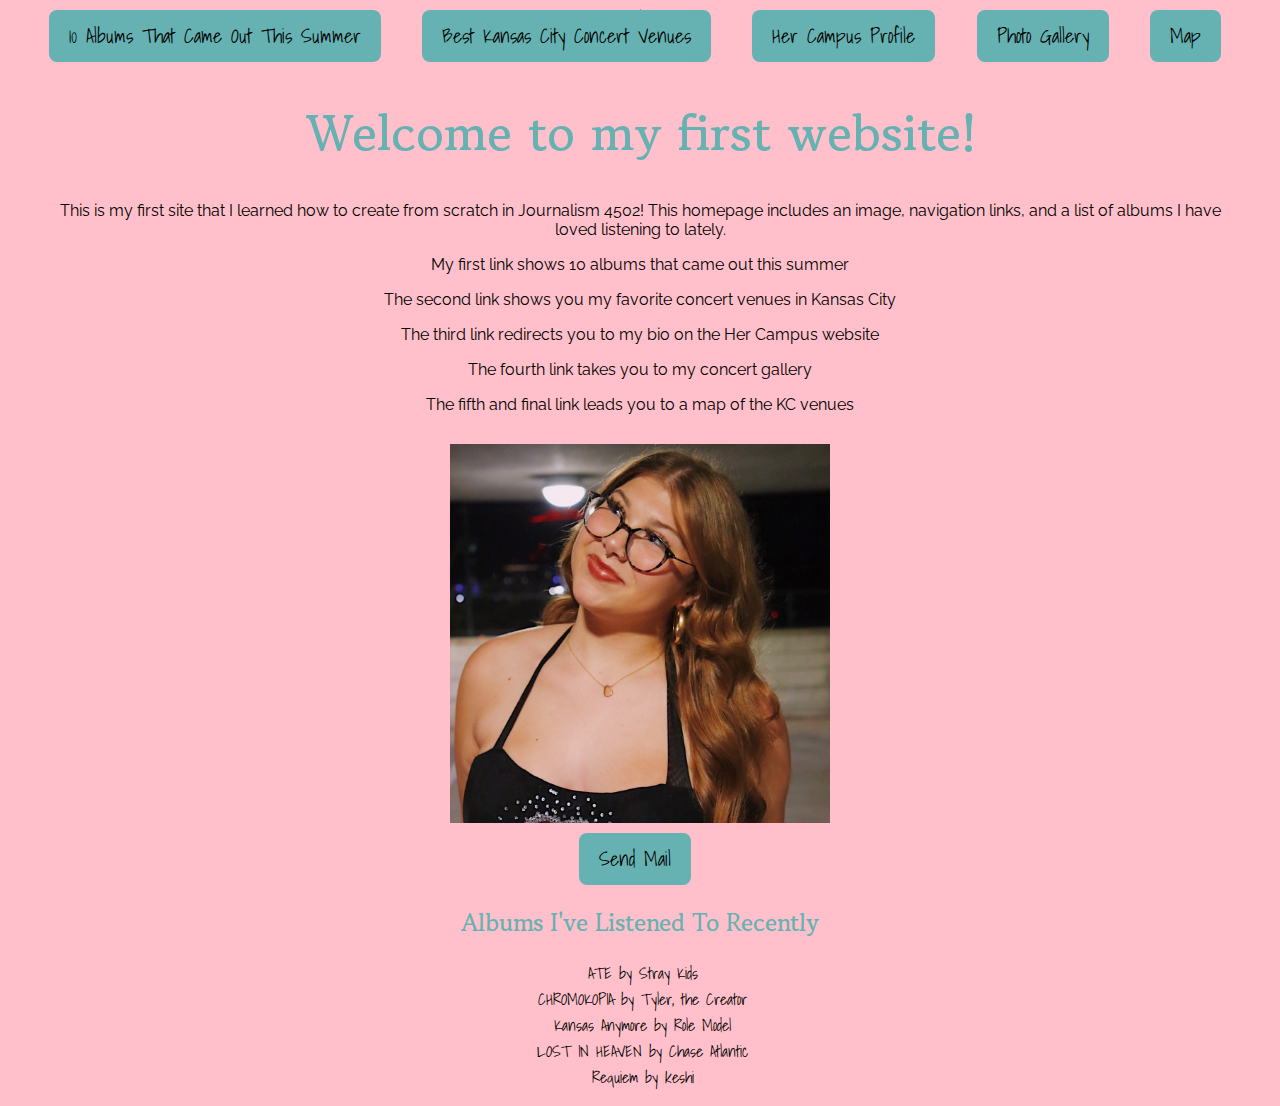
<file: index.html>
<!DOCTYPE html>
<html lang="en">
    <head>
        <link rel="stylesheet" href="css/font.css">
        <link rel="preconnect" href="https://fonts.googleapis.com">
        <link rel="preconnect" href="https://fonts.gstatic.com" crossorigin>
        <link href="https://fonts.googleapis.com/css2?family=Gowun+Batang:wght@400;700&display=swap" rel="stylesheet">
        <link rel="preconnect" href="https://fonts.googleapis.com">
        <link rel="preconnect" href="https://fonts.gstatic.com" crossorigin>
        <link href="https://fonts.googleapis.com/css2?family=Gowun+Batang&family=Raleway:ital,wght@0,100..900;1,100..900&display=swap" rel="stylesheet">
        <link rel="preconnect" href="https://fonts.googleapis.com">
        <link rel="preconnect" href="https://fonts.gstatic.com" crossorigin>
        <link href="https://fonts.googleapis.com/css2?family=Gowun+Batang&family=Raleway:ital,wght@0,100..900;1,100..900&family=Shadows+Into+Light&display=swap" rel="stylesheet">
        <meta charset="UTF-8">
        <meta name="viewport" content="width=device-width, initial-scale=1.0">
        <title>My First Website!</title>
        <!-- <link rel="stylesheet" href="styles.css"> -->
    </head>
    <nav>
        <a class="skip-link" href="#content">Skip to content</a>
        <a href="second-page.html">10 Albums That Came Out This Summer
        <a href="third-page.html">Best Kansas City Concert Venues
      <a href="https://www.hercampus.com/author/kaihli-mitts/">Her Campus Profile</a>  
      <a href="fourth-page.html">Photo Gallery</a>
      <a href="map.html">Map</a>
    </nav>

    <main id="content">
    <body>
        <h1>Welcome to my first website!</h1>
        <p>This is my first site that I learned how to create from scratch in Journalism 4502! This homepage includes an image, navigation links, and a list of albums I have loved listening to lately.</p>

        <p>My first link shows 10 albums that came out this summer</p>
        <p>The second link shows you my favorite concert venues in Kansas City</p>
        <p>The third link redirects you to my bio on the Her Campus website</p>
        <p>The fourth link takes you to my concert gallery</p>
        <p>The fifth and final link leads you to a map of the KC venues</p>
        <main>
            <img src="img/kaihli3.jpg" alt="Girl in black shirt smiling.">
            <div class="picture-centered-text">
                <a href="mailto:kaihli@themitts.org">Send Mail
                </a>

              
            </div>

            <div class="flex1">
                <h2>Albums I've Listened To Recently</h2>
                <ul>
                    <li>ATE by Stray Kids</li>
                    <li>CHROMOKOPIA by Tyler, the Creator</li>
                    <li>Kansas Anymore by Role Model</li>
                    <li>LOST IN HEAVEN by Chase Atlantic</li>
                    <li>Requiem by keshi</li>
                </ul>

            </div>
            <div>
                <p></p>


            </div>

        </main>
    </body>

</html>
</file>
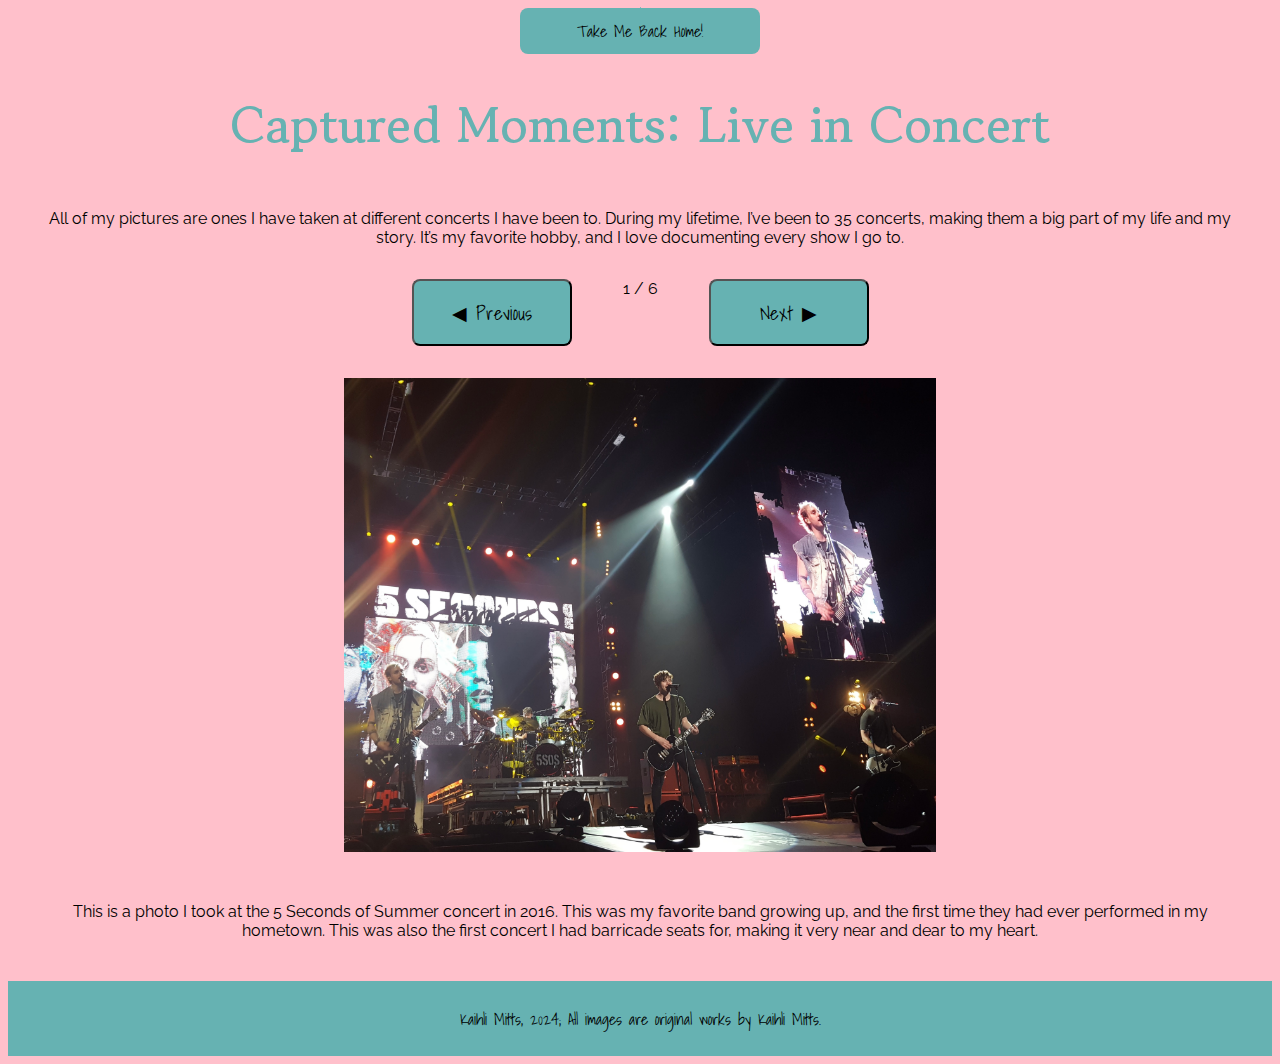
<file: fourth-page.html>
<!DOCTYPE html>
<html lang="en" dir="ltr">
  <head>
     <link rel="stylesheet" href="css/gallery.css">
    <link rel="preconnect" href="https://fonts.googleapis.com">
    <link rel="preconnect" href="https://fonts.gstatic.com" crossorigin>
    <link href="https://fonts.googleapis.com/css2?family=Gowun+Batang&family=Raleway&family=Shadows+Into+Light&family=Shadows+Into+Light+Two&display=swap" rel="stylesheet">
        <meta charset="UTF-8">
        <meta name="viewport" content="width=device-width, initial-scale=1.0">
    <title>Kaihli Mitts | Concert Gallery</title>
  </head>
    <nav>
      <a class="skip-link" href="#content">Skip to content</a>
      <a href="index.html">Take Me Back Home!</a>
    </nav>

  <main id="content">
<body>

	<main id="content">
		<section class="gallery-example">
			
			  <h1>Captured Moments: Live in Concert</h1>
      		<p>All of my pictures are ones I have taken at different concerts I have been to. During my lifetime, I’ve been to 35 concerts, making them a big part of my life and my story. It’s my favorite hobby, and I love documenting every show I go to.</p>

    <div class="button_holder">
      <button id="button_previous" class="button-start">&#9664; Previous</button>
      <p id="stepper"></p>
      <button id="button_next">Next &#9654;</button>
    </div>





    <figure class="gallery-image hideThis">

      <img src="img/5sos.jpg" alt="4 men in a band perform on a stage">
      <figcaption>
        This is a photo I took at the 5 Seconds of Summer concert in 2016. This was my favorite band growing up, and the first time they had ever performed in my hometown. This was also the first concert I had barricade seats for, making it very near and dear to my heart. 
      </figcaption>
    </figure>


    <figure class="gallery-image hideThis">
      <img src="img/taylor.jpg" alt="Picture taken looking down at an X shaped stage with a woman singing on the screen">
      <figcaption>
        This photo was from the first time I saw Taylor Swift, which was a really significant milestone in my concert going journey. Taylor was the first artist I became a fan of as a kid after being shown her music by my dad. I had always wanted to go to one of her shows growing up, but tickets were hard to come by. I finally saw her in 2018 at the Reputation Stadium Tour.
      </figcaption>
    </figure>

    <figure class="gallery-image hideThis">
      <img src="img/whydontwe.JPG" alt="5 men dancing on a stage">
      <figcaption>
        I traveled to St. Louis in the summer of 2019 to see the boyband Why Don’t We during their prime years in the music industry. However, I had broken a vertebrae in my neck earlier that month, resulting in my neck brace being the star of the show when it came to my outfit. This showed my friends how serious I was when it came to concerts, and how I wouldn’t miss one for the world.
      </figcaption>
    </figure>

    <figure class="gallery-image hideThis">
      <img src="img/madison.JPG" alt="Girl in a white dress sings with backup dancers on either side of her">
      <figcaption>
        This photo was taken in 2021 at Madison Beer’s concert in Kansas City. It was the first concert I had ever attended with my best friend. We also met Madison after the show, making it a night to remember.
      </figcaption>
    </figure>

    <figure class="gallery-image hideThis">
      <img src="img/the1975.jpg" alt="One man holds a microphone, while one plays the drums and another plays a keyboard">
      <figcaption>
        This photo was taken the third time I saw The 1975 (pictured) live. In total, I have seen the band five times. This night, there was a tornado warning and every fan was shoved in the same 20 x 20 foot bathroom (it was an outdoor venue). It showed me how dedicated these fans were, and I made some friends out of it!
      </figcaption>
    </figure>

    <figure class="gallery-image hideThis">
      <img src="img/sabrina.JPG" alt="Blonde woman speaks into a microphone in a glittery long blue dress">
      <figcaption>
        This picture was taken at the most recent show I attended in October of 2024. I traveled to St. Louis University to see Sabrina Carpenter. These were by far the most expensive tickets I have ever bought, but they were worth every single penny.
      </figcaption>
    </figure>

		</section>




	</main>
</body>

<footer>Kaihli Mitts, 2024; All images are original works by Kaihli Mitts.</footer>


<script src="js/gallery.js"></script>
</html>
</file>
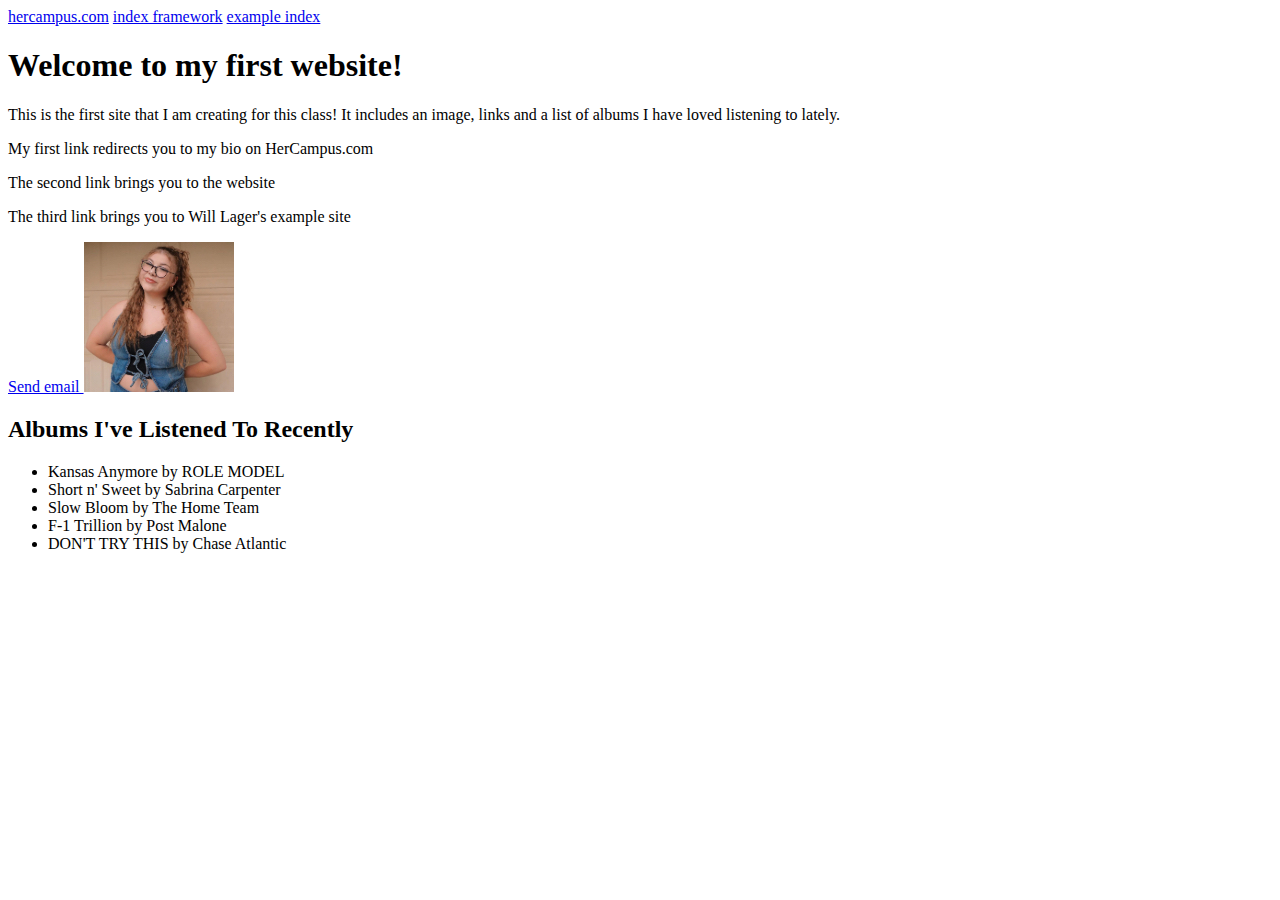
<file: oldindex.html>
<!DOCTYPE html>
<html lang="en">
    <head>
        
        <meta charset="UTF-8">
        <meta name="viewport" content="width=device-width, initial-scale=1.0">
        <title>My First Website!</title>
        <!-- <link rel="stylesheet" href="styles.css"> -->
    </head>
    <nav>
      <a href="https://www.hercampus.com/author/kaihli-mitts/">hercampus.com</a>  
      <a href="index.html">index framework</a>
      <a href="https://fall2024-4502-7502.github.io/monday-repository/index.html">example index</a>
        <a href="blank.html"></a>
    </nav>
    <body>
        <h1>Welcome to my first website!</h1>
        <p>This is the first site that I am creating for this class! It includes an image, links and a list of albums I have loved listening to lately.</p>

        <p>My first link redirects you to my bio on HerCampus.com</p>
        <p>The second link brings you to the website</p>
        <p>The third link brings you to Will Lager's example site</p>
        <main>
            <div>
                <a href="mailto:kaihli@themitts.org">Send email
                    <img src="kaihli.jpg" alt="Girl in black shirt and denim vest smiling.">
                    
                </a>

              
            </div>

            <div>
                <h2>Albums I've Listened To Recently</h2>
                <ul>
                    <li>Kansas Anymore by ROLE MODEL</li>
                    <li>Short n' Sweet by Sabrina Carpenter</li>
                    <li>Slow Bloom by The Home Team</li>
                    <li>F-1 Trillion by Post Malone</li>
                    <li>DON'T TRY THIS by Chase Atlantic</li>
                </ul>

            </div>
            <div>
                <p></p>


            </div>

        </main>
    </body>

</html>
</file>
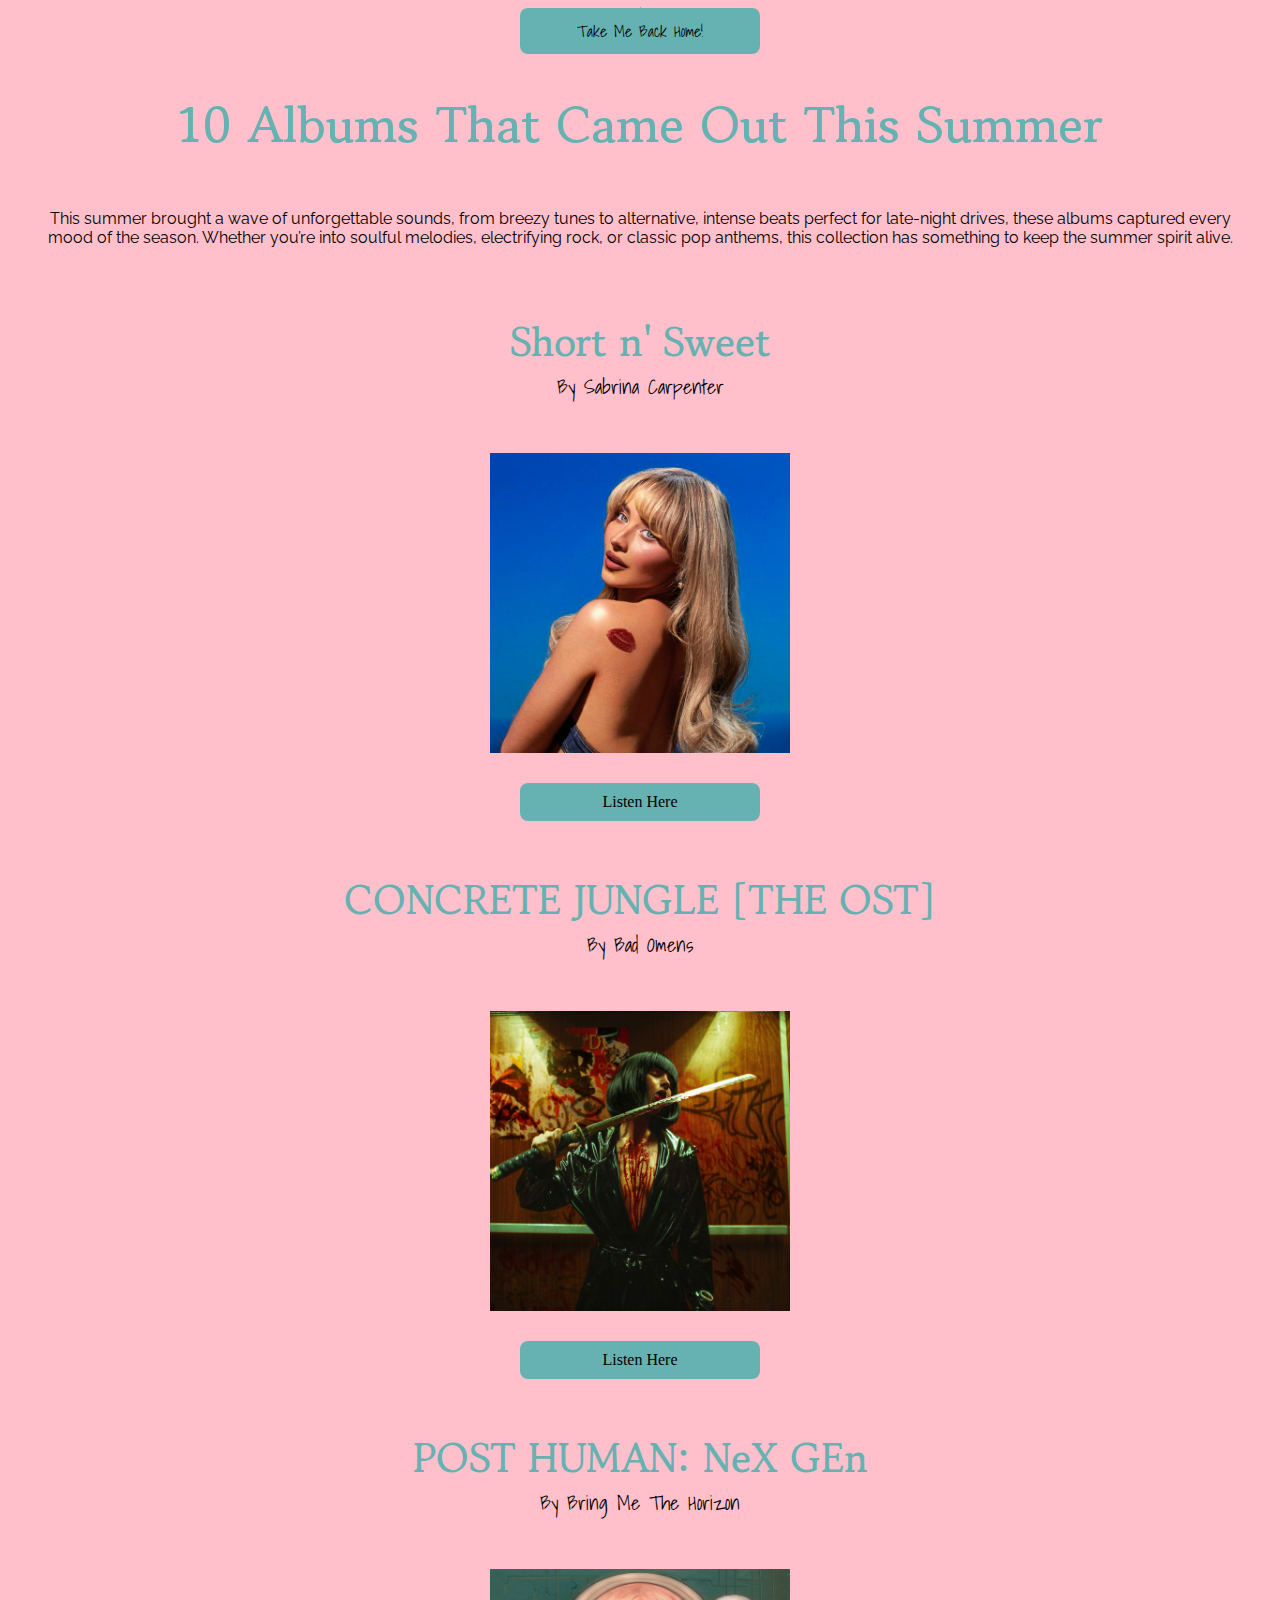
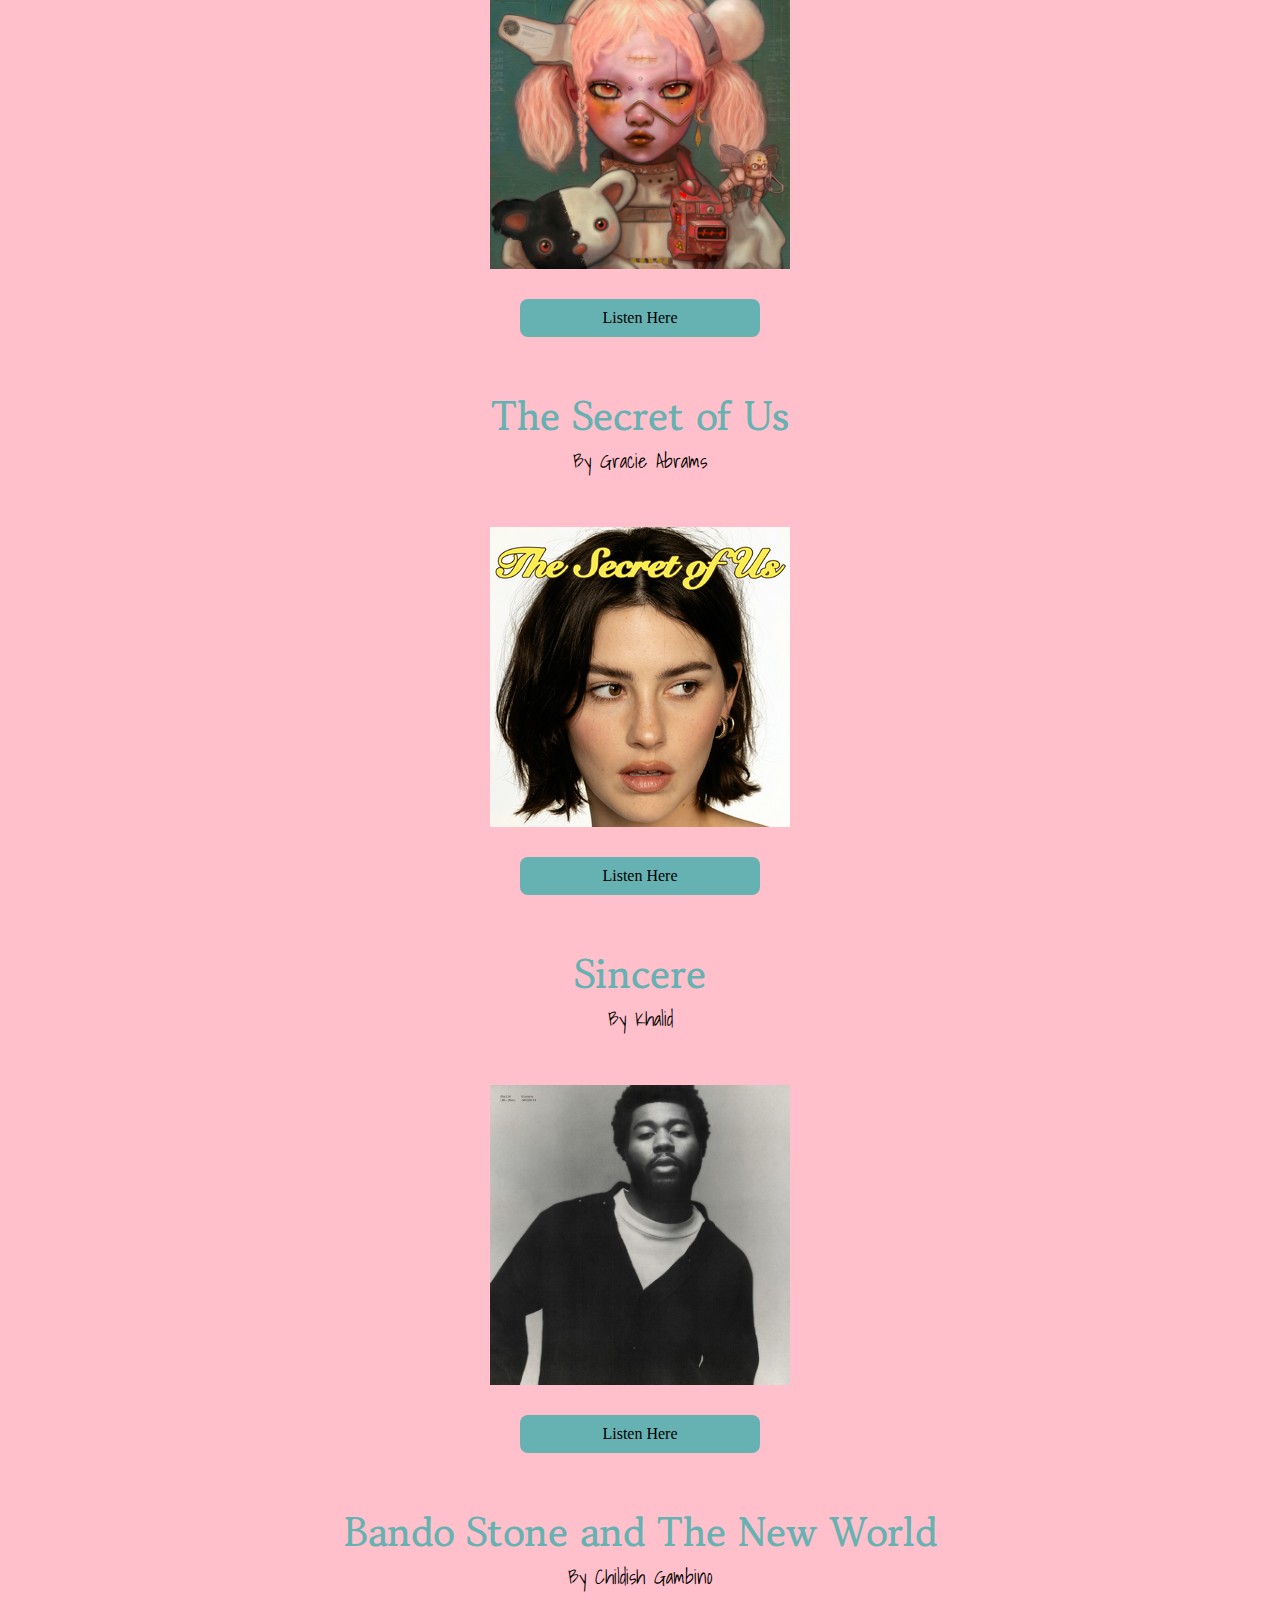
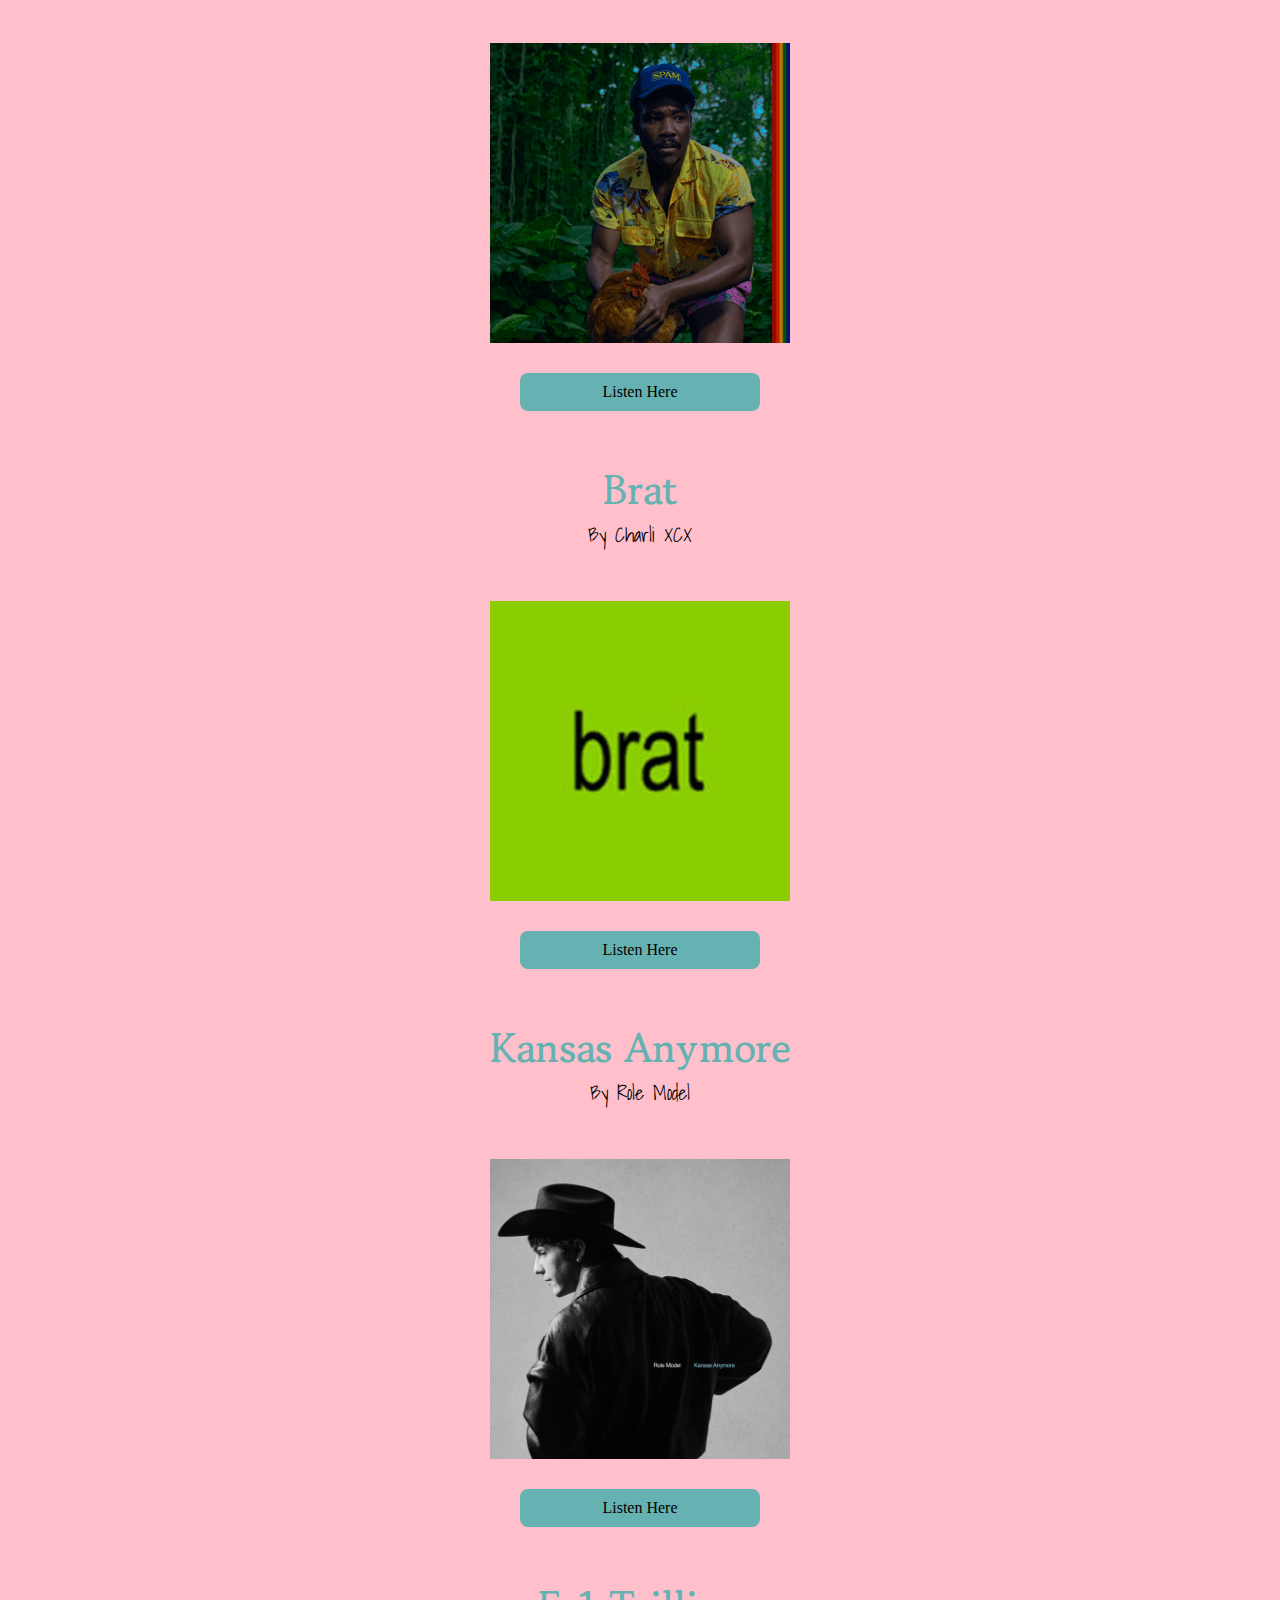
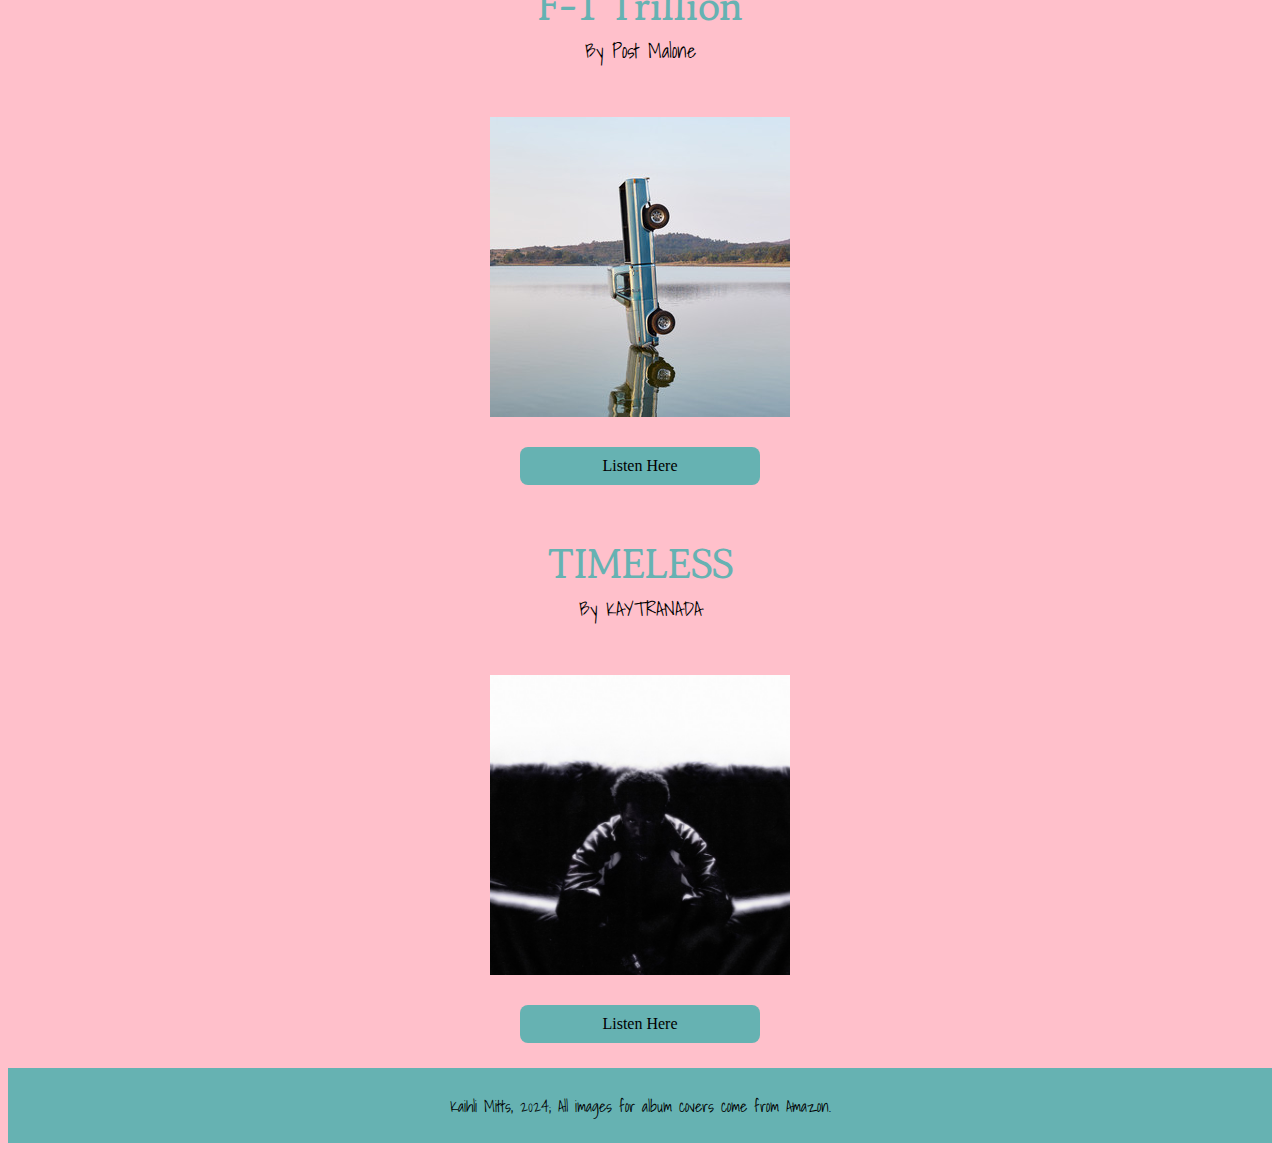
<file: second-page.html>
<!DOCTYPE html>
<html lang="en" dir="ltr">
  <head>
    <link rel="stylesheet" href="css/albums.css">
    <link rel="preconnect" href="https://fonts.googleapis.com">
    <link rel="preconnect" href="https://fonts.gstatic.com" crossorigin>
    <link href="https://fonts.googleapis.com/css2?family=Gowun+Batang:wght@400;700&family=Raleway:ital,wght@0,100..900;1,100..900&family=Shadows+Into+Light&family=Shadows+Into+Light+Two&display=swap" rel="stylesheet">
    <meta charset="utf-8">
    <title>Kaihli Mitts | 10 Albums That Came Out This Summer</title>
  </head>
    <nav>
      <a class="skip-link" href="#content">Skip to content</a>
      <a href="index.html">Take Me Back Home!</a>
    </nav>

  <main id="content">
  <body>
    <div class="albums">
    <h1>10 Albums That Came Out This Summer</h1>
    <p>This summer brought a wave of unforgettable sounds, from breezy tunes to alternative, intense beats perfect for late-night drives, these albums captured every mood of the season. Whether you’re into soulful melodies, electrifying rock, or classic pop anthems, this collection has something to keep the summer spirit alive.
</p>

    <h2>Short n' Sweet</h2>
    <h3>By Sabrina Carpenter</h3>
        <img src="img/short-n-sweet.jpeg" alt="Blonde woman stands in front of a blue background looking over her shoulder">
    <a href="https://open.spotify.com/album/3iPSVi54hsacKKl1xIR2eH?si=j_GK4NGLTqyOvJhmBxaLww" >Listen Here</a>

    <h2>CONCRETE JUNGLE [THE OST]</h2>
    <h3>By Bad Omens</h3>
    <img src="img/concrete-jungle.jpeg" alt="Woman holds a sword with blood">
    <a href="https://open.spotify.com/album/4syhGzikXsrKqlOUA9s9ld?si=c6TYkaMPRSyZ7z47xo4d-Q" >Listen Here</a>

    <h2>POST HUMAN: NeX GEn</h2>
    <h3>By Bring Me The Horizon</h3>
    <img src="img/post-human-nex-gen.jpeg" alt="Animated cyborg with pink hair holds three eyed bear">
    <a href="https://open.spotify.com/album/1k7OXnGQPV4zF3seDwRroD?si=IECta51CTW-EBhXWo_PHNQ">Listen Here</a>

    <h2>The Secret of Us</h2>
    <h3>By Gracie Abrams</h3>
    <img src="img/the-secret-of-us.png" alt="Woman with short brown hair looks to the side">
    <a href="https://open.spotify.com/album/56bdWeO40o3WfAD2Lja4dl?si=0XXw_f3ySbWDVHCNCIvihQ">Listen Here</a>

    <h2>Sincere</h2>
    <h3>By Khalid</h3>
    <img src="img/sincere.jpeg" alt="Man stands facing the camera with a black and white photo filter">
    <a href="https://open.spotify.com/album/0Tu7Vpu49X7oduL2AVbKZq?si=rpMPYUZmS_elu3Bu64vTgA">Listen Here</a>

    <h2>Bando Stone and The New World</h2>
    <h3>By Childish Gambino</h3>
    <img src="img/bando-stone.png" alt="Man crouches with hawaiian shirt and a spam hat holding a chicken">
    <a href="https://open.spotify.com/album/4yUqNSK6jMi7Y6eWl03U5r?si=osFHO9v_R4qcqsKIMPFLQg">Listen Here</a>

    <h2>Brat</h2>
    <h3>By Charli XCX</h3>
    <img src="img/brat.jpeg" alt="Green background with the word BRAT in basic black font">
     <a href="https://open.spotify.com/album/2lIZef4lzdvZkiiCzvPKj7?si=yWRieNqXRrCjmMiC9Sbx1Q">Listen Here</a>

    <h2>Kansas Anymore</h2>
    <h3>By Role Model</h3>
    <img src="img/kansas-anymore.webp" alt="Man stands wearing a hat and denim jacket with his back facing the camera">
     <a href="https://open.spotify.com/album/4OZ6nCbn8w0cHr1m0qiD2s?si=Aeszz2jCQIST5a8FJEFe9Q">Listen Here</a>

    <h2>F-1 Trillion</h2>
    <h3>By Post Malone</h3>
    <img src="img/f1-trillion.jpeg" alt="Ford F150 standing vertically in a puddle of water">
    <a href="https://open.spotify.com/album/4f2G7uAWqzpOPwEfCDV87A?si=V84388JlT7a-FtQh_ARAug">Listen Here</a>

    <h2>TIMELESS</h2>
    <h3>By KAYTRANADA</h3>
    <img src="img/timeless.jpeg" alt="Black and white image of a man sitting with his head down">
    <a href="https://open.spotify.com/album/3C3t2bKhwEL3wdKioqWUDh?si=hEuDZxeWTfO22ZDvsHjW2w">Listen Here</a>
    

</div>
<footer>Kaihli Mitts, 2024; All images for album covers come from Amazon.</footer>
  </body>
</html>
</file>
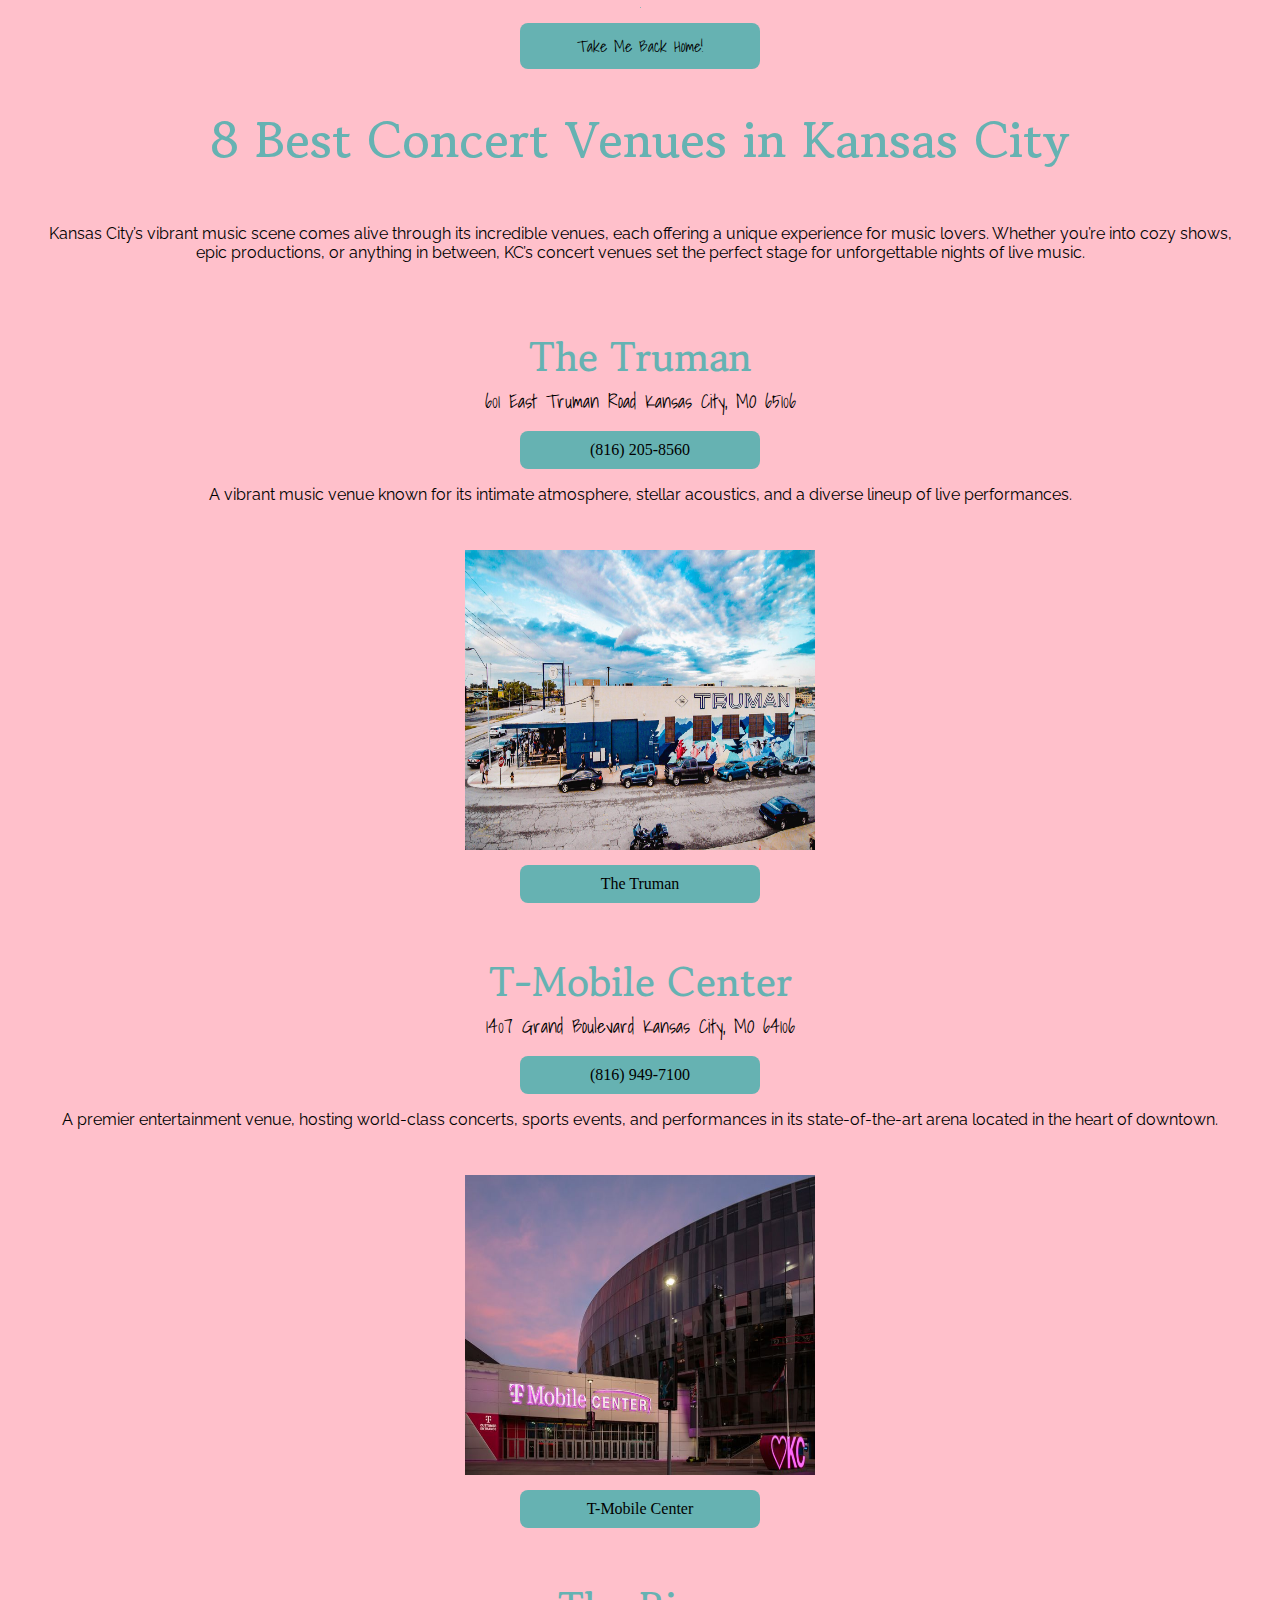
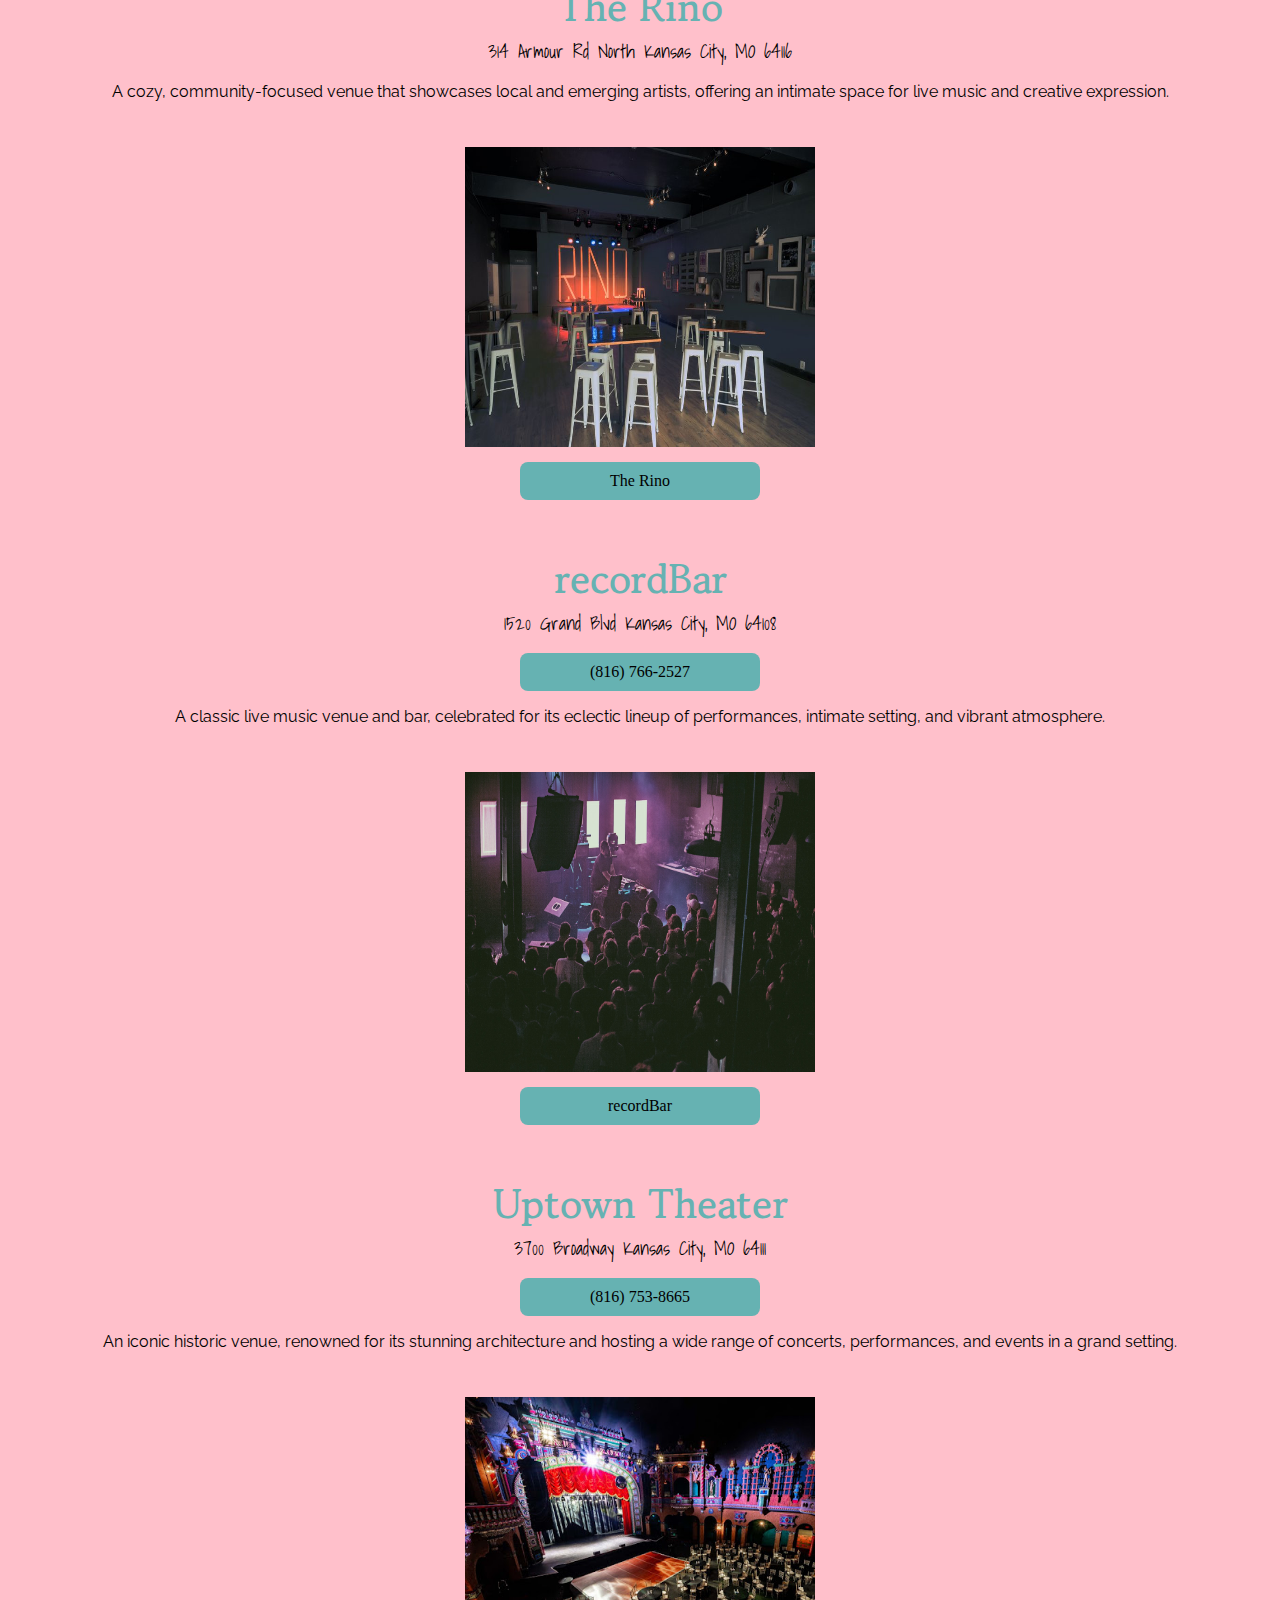
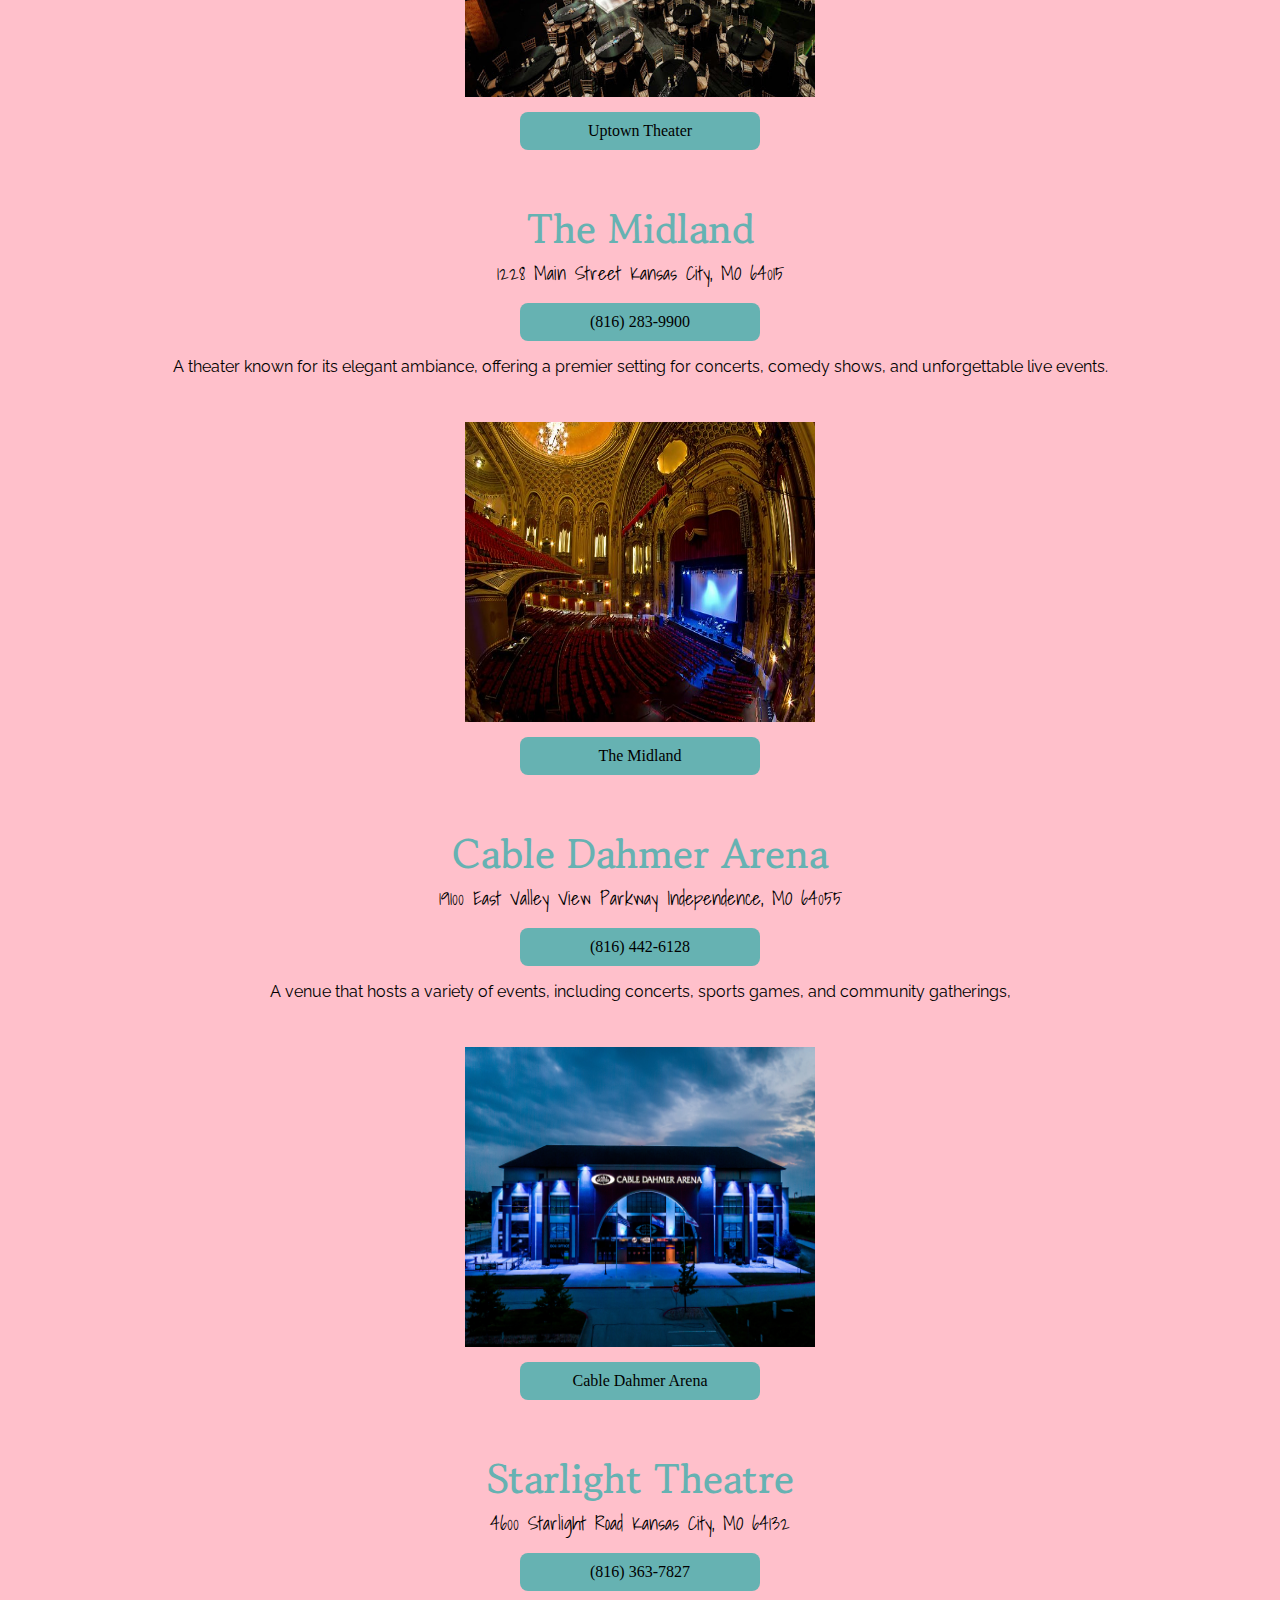
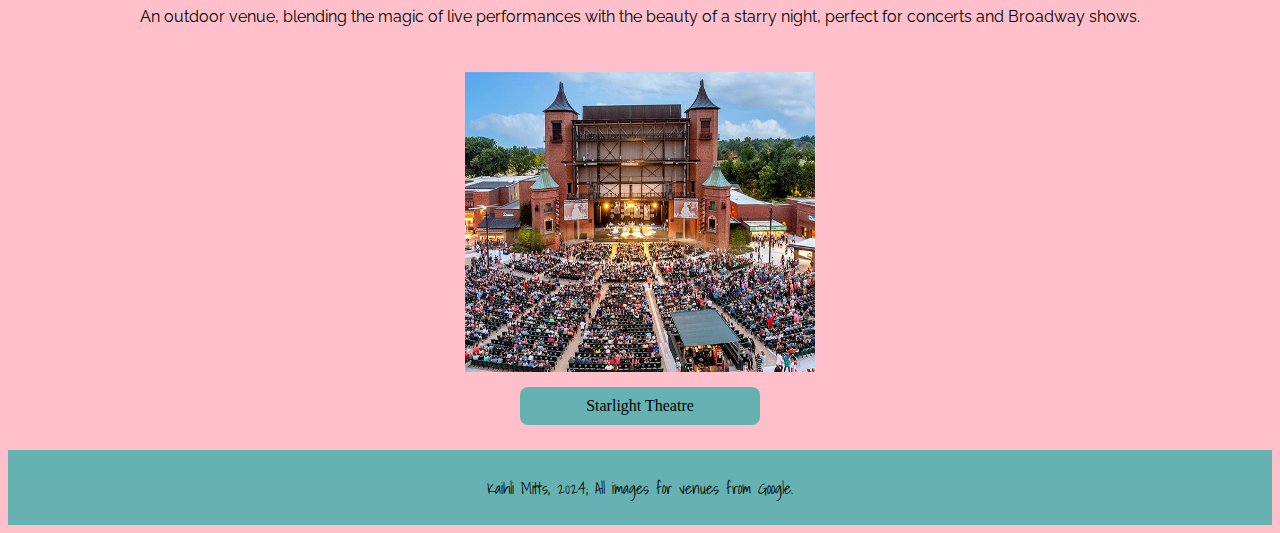
<file: third-page.html>
<!DOCTYPE html>
<html lang="en" dir="ltr">
  <head>
    <link rel="stylesheet" href="css/venues.css">
    <link rel="preconnect" href="https://fonts.googleapis.com">
    <link rel="preconnect" href="https://fonts.gstatic.com" crossorigin>
    <link href="https://fonts.googleapis.com/css2?family=Gowun+Batang:wght@400;700&family=Raleway:ital,wght@0,100..900;1,100..900&family=Shadows+Into+Light&family=Shadows+Into+Light+Two&display=swap" rel="stylesheet">
    <meta charset="utf-8">
    <title>Kaihli Mitts | Best Concert Venues in Kansas City</title>
  </head>
    <nav>
      <a class="skip-link" href="#content">Skip to content</a>
      <a href="index.html">Take Me Back Home!</a>
    </nav>

  <main id="content">
  <body>
    <div class="albums">
    <h1>8 Best Concert Venues in Kansas City</h1>
    <p>Kansas City’s vibrant music scene comes alive through its incredible venues, each offering a unique experience for music lovers. Whether you’re into cozy shows, epic productions, or anything in between, KC’s concert venues set the perfect stage for unforgettable nights of live music.</p>

    <h2>The Truman</h2>
    <h3>601 East Truman Road Kansas City, MO 65106</h3>
    <a href="tel:8162058560">(816) 205-8560</a>
    <p>A vibrant music venue known for its intimate atmosphere, stellar acoustics, and a diverse lineup of live performances.</p>
    <img src="img/the-truman.jpg" alt="Image of the exterior of The Truman in Kansas City, Missouri">
    <a href="https://www.thetrumankc.com/">The Truman</a>

    <h2>T-Mobile Center</h2>
    <h3>1407 Grand Boulevard Kansas City, MO 64106</h3>
    <a href="tel:8169497100">(816) 949-7100</a>
    <p>A premier entertainment venue, hosting world-class concerts, sports events, and performances in its state-of-the-art arena located in the heart of downtown.</p>
    <img src="img/tmobile.jpg" alt="Image showing the outside of T-Mobile Center in downtown Kansas City">
    <a href="https://www.t-mobilecenter.com/" >T-Mobile Center</a>

    <h2>The Rino</h2>
    <h3>314 Armour Rd North Kansas City, MO 64116</h3>
    <p>A cozy, community-focused venue that showcases local and emerging artists, offering an intimate space for live music and creative expression.</p>
    <img src="img/rino.jpg" alt="Image of the tables and chairs set up in The Rino located in Kansas City">
    <a href="https://www.therinokc.com/events">The Rino</a>

    <h2>recordBar</h2>
    <h3>1520 Grand Blvd Kansas City, MO 64108</h3>
    <a href="tel:8167662527">(816) 766-2527</a>
    <p>A classic live music venue and bar, celebrated for its eclectic lineup of performances, intimate setting, and vibrant atmosphere.</p>
    <img src="img/recordbar.jpg" alt="Photo of the inside of recordBar in Kansas City">
    <a href="https://www.therecordbar.com/">recordBar</a>

    <h2>Uptown Theater</h2>
    <h3>3700 Broadway Kansas City, MO 64111</h3>
    <a href="tel:8167538665">(816) 753-8665</a>
    <p>An iconic historic venue, renowned for its stunning architecture and hosting a wide range of concerts, performances, and events in a grand setting.</p>
    <img src="img/uptown.jpg" alt="Image showcasing the interior of Uptown Theater in Kansas City">
    <a href="https://uptowntheater.com/">Uptown Theater</a>

    <h2>The Midland</h2>
    <h3>1228 Main Street Kansas City, MO 64015</h3>
    <a href="tel:8162839900">(816) 283-9900</a>
    <p>A theater known for its elegant ambiance, offering a premier setting for concerts, comedy shows, and unforgettable live events.</p>
    <img src="img/midland.jpg" alt="Image of the inside of The Midland located in downtown Kansas City">
    <a href="https://www.midlandkc.com/">The Midland</a>

    <h2>Cable Dahmer Arena</h2>
    <h3>19100 East Valley View Parkway Independence, MO 64055</h3>
    <a href="tel:8164426128">(816) 442-6128</a>
    <p>A venue that hosts a variety of events, including concerts, sports games, and community gatherings,</p>
    <img src="img/cable-dahmer.jpg.png" alt="Image showing the outside of Cable Dahmer Arena in Independence, Missouri">
     <a href="https://www.cabledahmerarena.com/">Cable Dahmer Arena</a>

    <h2>Starlight Theatre</h2>
    <h3>4600 Starlight Road Kansas City, MO 64132</h3>
    <a href="tel:8163637827">(816) 363-7827</a>
    <p>An outdoor venue, blending the magic of live performances with the beauty of a starry night, perfect for concerts and Broadway shows.</p>
    <img src="img/starlight.jpg" alt="An image looking down on the stage and seating of Starlight Theatre in Kansas City">
     <a href="https://www.kcstarlight.com/">Starlight Theatre</a>

</div>
<footer>Kaihli Mitts, 2024; All images for venues from Google.</footer>
  </body>
</html>
</file>
<file: css/font.css>
.skip-link {
  position: absolute;
  width: 1px;
  height: 1px;
  padding: 0;
  margin: -1px;
  overflow: hidden;
  border: 0;
}

.skip-link:focus{
  width: unset;
  height: unset;
  position: relative;
  padding: unset;
  margin: unset;
  font-size: 2rem;
}

body {
    background-color: #ffc0cb ;
}

    h1 {
    font-family: "Gowun Batang", serif;
  font-weight: 700;
  font-style: normal;
  text-align: center;
  font-size: 60px;
    color: #66b2b2;
/*  text-decoration: line-through;*/
/*  text-transform: uppercase;*/
}

p {
  font-family: "Raleway", sans-serif;
  font-optical-sizing: auto;
  font-weight: <weight>;
  font-style: normal;
  text-align: center;
}

h2 {
    font-family: "Gowun Batang", serif;
  font-weight: 700;
  font-style: normal;
  text-align: center;
  color: #66b2b2;
}

li {
  font-family: "Shadows Into Light";
  font-weight: 400;
  font-style: normal;
  text-align: center;
  align-items: center;
  list-style: none;
  margin: 0px;
  padding-right: 35px;

}

img {
        display: block;
  margin-left: auto;
  margin-right: auto;
    }

.picture-centered-text {
    font-family: "Shadows Into Light";
   display: flex;
  justify-content: center;
  align-items: center;
  margin-top: 10px;
}

nav {
    font-family: "Shadows Into Light";
    text-align: center;
    display: flex;
    flex-direction: row;
    min-width: 10rem;
    font-size: 1.2rem;
    border-radius: 0.5rem;
    justify-content: space-evenly;
    margin: 10px;
}

a {
  background-color: #66b2b2;
  color: black;
  border: 2px;
  border-color: black;
  padding: 10px 20px;
  text-align: center;
  text-decoration: none;
  display: flex;
  flex-direction: row;
  justify-content: center;
  border-radius: 0.5rem;
  margin-right: 10px;
}


/*start of media queries*/
@media screen and (max-width: 500px){


img {
    display: flex;
    max-width: 90%;
}
body {
    background-color: #f2e4f;
}

    p {
        margin-right: 50px;
        margin-left: 50px;
    }
h1 { 
    font-size: 40px;
 }
 a {
    font-size: 10px;
    position: relative;
    flex-direction: column;
 }

 nav {
    margin: 10px;
 }
}


@media screen and (min-width:501px){

body {
    background-color: #f2e4f;
}
    p {
        margin-left: 35px;
        margin-right: 35px;
    }

img {
    display: flex;
    max-width: 60%;
    margin-top: 15px;
}
h1 {
    font-size: 50px;
}

a {
    justify-content: center;
    font-size: 15px;
    position: relative;
    flex-direction: column;
}


@media screen and (min-width:720px){
    body {
    background-color: #f2e4f ;
}
img {
    display: flex;
    max-width: 30%;
    margin-top: 30px;
}

a:link{
    color: black;
}

a {
    font-size: 20px;
    position: relative;
}
}
</file>
<file: css/gallery.css>
/*Photo gallery css for gallery-test*/

.skip-link {
  position: absolute;
  width: 1px;
  height: 1px;
  padding: 0;
  margin: -1px;
  overflow: hidden;
  border: 0;
}

.skip-link:focus{
  width: unset;
  height: unset;
  position: relative;
  padding: unset;
  margin: unset;
  font-size: 2rem;
}
.gallery-example {
	align-items: center;
	display: flex;
	flex-direction: column;
	justify-content: space-between;
}


.gallery-descrip {

}


.button_holder {
	display: flex;
	flex-direction: row;
}

button_next {  }
button_previous {  }

.stepper {  }

button {
	font-family: "Shadows Into Light";
	background-color: #66b2b2;
	margin: 1rem;
	padding: 1rem;
	min-width: 10rem;
	font-size: 1.2rem;
	border-radius: 0.5rem;
}

.button-start {
/*	background-color: #ffc0cb;*/
}

.gallery-image {
	max-width: 100%;
	

}

.gallery-image img {
	display: block;
	margin: auto;
	width: 100%;
/*	max-height: 500px;*/
}

.hideThis {
	display: none;
}

example-image {
	display: flex;
	flex-direction: column;
	margin: 3rem;

}

.example-image img {
	display: flex;
  	max-width:230px;
  	max-height:95px;
 	width: auto;
  	height: auto;
  	margin: 1rem;
}

.listings2 {
	display: flex;
	flex-wrap: wrap;
}

.list-image img{

	max-width: 200px;
	margin: 1rem;
	box-shadow: 3px 3px gold;
	border-radius: 0.3rem;
	
}

.list-image {
	display: flex;
	justify-content: flex-start;
	align-items: flex-start;
	position: relative;
}





.albums {
    text-align: center;
    display: flex;
    flex-direction: column;
    align-items: center;
   
}
footer {
    text-align: center;
    display: flex;
    flex-direction: column;
    background-color: #66b2b2;
    height: 50px;
    font-family: "Shadows Into Light";
  font-weight: 400;
  font-style: normal;
  text-align: center;
  list-style: none;
  padding-top: 25px;
  margin-top: 25px;
}
h1 {
	text-align: center;
    display: flex;
    font-family: "Gowun Batang", serif;
  font-weight: 700;
  font-style: normal;
  text-align: center;
  font-size: 60px;
  color: #66b2b2;
}
nav {
    font-family: "Shadows Into Light";
    flex-direction: row;
    text-align: center;
    display: flex;
    justify-content: center;

}
img {
	text-align: center;
	
}
h3 {
	margin-top: 0px;
	font-family: "Shadows Into Light";
  font-weight: 400;
  font-style: normal;
  text-align: center;
  list-style: none;
}
h2 {
	margin-bottom: 0px;
	margin-top: 100px;
	font-family: "Gowun Batang", serif;
  font-weight: 700;
  font-style: normal;
  font-size: 40px;
  text-align: center;
  color: #66b2b2;
}
body {
    background-color: #ffc0cb ;
}


p {
	font-family: "Raleway", sans-serif;
	margin-left: 250px;
	margin-right: 250px;
	text-align: center;
}

a {
  background-color: #66b2b2;
  color: black;
  border: 2px;
  border-color: black;
  padding: 10px 20px;
  text-align: center;
  text-decoration: none;
  display: inline-block;
  width: 200px;
  justify-content: center;
  border-radius: 0.5rem;
}

figcaption {
	font-family: "Raleway", sans-serif;
	text-align: center;
	padding-top: 50px;
}





/*start of media queries*/
@media screen and (max-width: 500px){




img {
	display: flex;
	max-width: 95%;
}
body {
	background-color: #f2e4f;
}

	p {
		margin-right: 50px;
		margin-left: 50px;
	}
h1 { 
	font-size: 40px;
 }
}

@media screen and (min-width:501px){

body {
	background-color: #f2e4f;
}
	p {
		margin-left: 35px;
		margin-right: 35px;
	}

img {
	display: flex;
	max-width: 95%;
	margin-top: 15px;
}
h1 {
	font-size: 50px;
}
}

@media screen and (min-width:720px){
	body {
    background-color: #f2e4f ;
}
img {
	display: flex;
	max-width: 50%;
	margin-top: 30px;
}

a:link{
	color: black;
}
</file>
<file: css/albums.css>
.skip-link {
  position: absolute;
  width: 1px;
  height: 1px;
  padding: 0;
  margin: -1px;
  overflow: hidden;
  border: 0;
}

.skip-link:focus{
  width: unset;
  height: unset;
  position: relative;
  padding: unset;
  margin: unset;
  font-size: 2rem;
}

.albums {
    text-align: center;
    display: flex;
    flex-direction: column;
    align-items: center;
   
}

.map {
	text-align: center;
    display: flex;
    flex-direction: column;
    align-items: center;
}

footer {
    text-align: center;
    display: flex;
    flex-direction: column;
    background-color: #66b2b2;
    height: 50px;
    font-family: "Shadows Into Light";
  font-weight: 400;
  font-style: normal;
  text-align: center;
  list-style: none;
  padding-top: 25px;
  margin-top: 25px;
}
h1 {
	text-align: center;
    font-family: "Gowun Batang", serif;
  font-weight: 700;
  font-style: normal;
  text-align: center;
  font-size: 60px;
  color: #66b2b2;
}
nav {
    font-family: "Shadows Into Light";
    flex-direction: row;
    text-align: center;
    display: flex;
    justify-content: center;

}
img {
	align-items: center;
	display: flex;
	max-width: 20%;
	margin-bottom: 30px;
}
h3 {
	margin-top: 0px;
	font-family: "Shadows Into Light";
  font-weight: 400;
  font-style: normal;
  font-size: 20px;
  text-align: center;
  list-style: none;
}
h2 {
	margin-bottom: 0px;
	margin-top: 50px;
	font-family: "Gowun Batang", serif;
  font-weight: 700;
  font-style: normal;
  font-size: 40px;
  text-align: center;
  color: #66b2b2;
}
body {
    background-color: #ffc0cb ;
}


p {
	font-family: "Raleway", sans-serif;
	margin-left: 250px;
	margin-right: 250px;
}

a:link {
	color: black;
}

a {
  background-color: #66b2b2;
  color: black;
  border: 2px;
  border-color: black;
  padding: 10px 20px;
  text-align: center;
  text-decoration: none;
  display: inline-block;
  width: 200px;
  justify-content: center;
  border-radius: 0.5rem;
}





/*start of media queries*/
@media screen and (max-width: 500px){




	img {
	align-items: center;
	display: flex;
	max-width: 95%;
	height: 350px;
	width: 350px;
}
body {
	background-color: #ffc0cb;
}

	p {
		margin-right: 50px;
		margin-left: 50px;
	}
h1 { 
	font-size: 40px;
 }
}

@media screen and (min-width:501px){

body {
	background-color: #f2e4f;
}
	p {
		margin-left: 35px;
		margin-right: 35px;
	}

img {
	align-items: center;
	display: flex;
	max-width: 95%;
	height: 200px;
	width: 200px;
	margin-top: 15px;
}
h1 {
	font-size: 50px;
}
}

@media screen and (min-width:720px){
	body {
    background-color: #ffc0cb ;
}
img {
	align-items: center;
	display: flex;
	max-width: 95%;
	height: 300px;
	width: 300px;
	margin-top: 30px;
}

a:link{
	color: black;
}
</file>
<file: css/venues.css>
.skip-link {
  position: absolute;
  width: 1px;
  height: 1px;
  padding: 0;
  margin: -1px;
  overflow: hidden;
  border: 0;
}

.skip-link:focus{
  width: unset;
  height: unset;
  position: relative;
  padding: unset;
  margin: unset;
  font-size: 2rem;
}

.albums {
    text-align: center;
    display: flex;
    flex-direction: column;
    align-items: center;
   
}
footer {
    text-align: center;
    display: flex;
    flex-direction: column;
    background-color: #66b2b2;
    height: 50px;
    font-family: "Shadows Into Light";
  font-weight: 400;
  font-style: normal;
  text-align: center;
  list-style: none;
  padding-top: 25px;
  margin-top: 25px;
}
h1 {
	text-align: center;
    display: flex;
    font-family: "Gowun Batang", serif;
  font-weight: 700;
  font-style: normal;
  text-align: center;
  font-size: 60px;
  color: #66b2b2;
}
nav {
    font-family: "Shadows Into Light";
    flex-direction: row;
    text-align: center;
    display: flex;
    justify-content: center;

}
img {
	align-items: center;
	display: flex;
	max-width: 40%;
}
h3 {
	margin-top: 0px;
	margin-bottom: 0px;
	font-family: "Shadows Into Light";
  font-weight: 400;
  font-style: normal;
  text-align: center;
  list-style: none;
}
h2 {
	margin-bottom: 0px;
	margin-top: 50px;
	font-family: "Gowun Batang", serif;
  font-weight: 700;
  font-style: normal;
  font-size: 40px;
  text-align: center;
  color: #66b2b2;
}
body {
    background-color: #ffc0cb ;
}


p {
	font-family: "Raleway", sans-serif;
	margin-left: 250px;
	margin-right: 250px;
}

a {
  background-color: #66b2b2;
  color: black;
  border: 2px;
  border-color: black;
  padding: 10px 20px;
  text-align: center;
  text-decoration: none;
  display: inline-block;
  width: 200px;
  justify-content: center;
  border-radius: 0.5rem;
  margin-top: 15px;
}





/*start of media queries*/
@media screen and (max-width: 500px){




	img {
	align-items: center;
	display: flex;
	max-width: 95%;
	height: 350px;
	width: 400px;
}
body {
	background-color: #ffc0cb;
}

	p {
		margin-right: 50px;
		margin-left: 50px;
	}
h1 { 
	font-size: 40px;
 }
}

@media screen and (min-width:501px){

body {
	background-color: #f2e4f;
}
	p {
		margin-left: 35px;
		margin-right: 35px;
	}

img {
	align-items: center;
	display: flex;
	max-width: 95%;
	height: 200px;
	width: 250px;
	margin-top: 15px;
}
h1 {
	font-size: 50px;
}
}

@media screen and (min-width:720px){
	body {
    background-color: #ffc0cb ;
}
img {
	align-items: center;
	display: flex;
	max-width: 95%;
	height: 300px;
	width: 350px;
	margin-top: 30px;
}

a:link{
	color: black;
}
</file>
